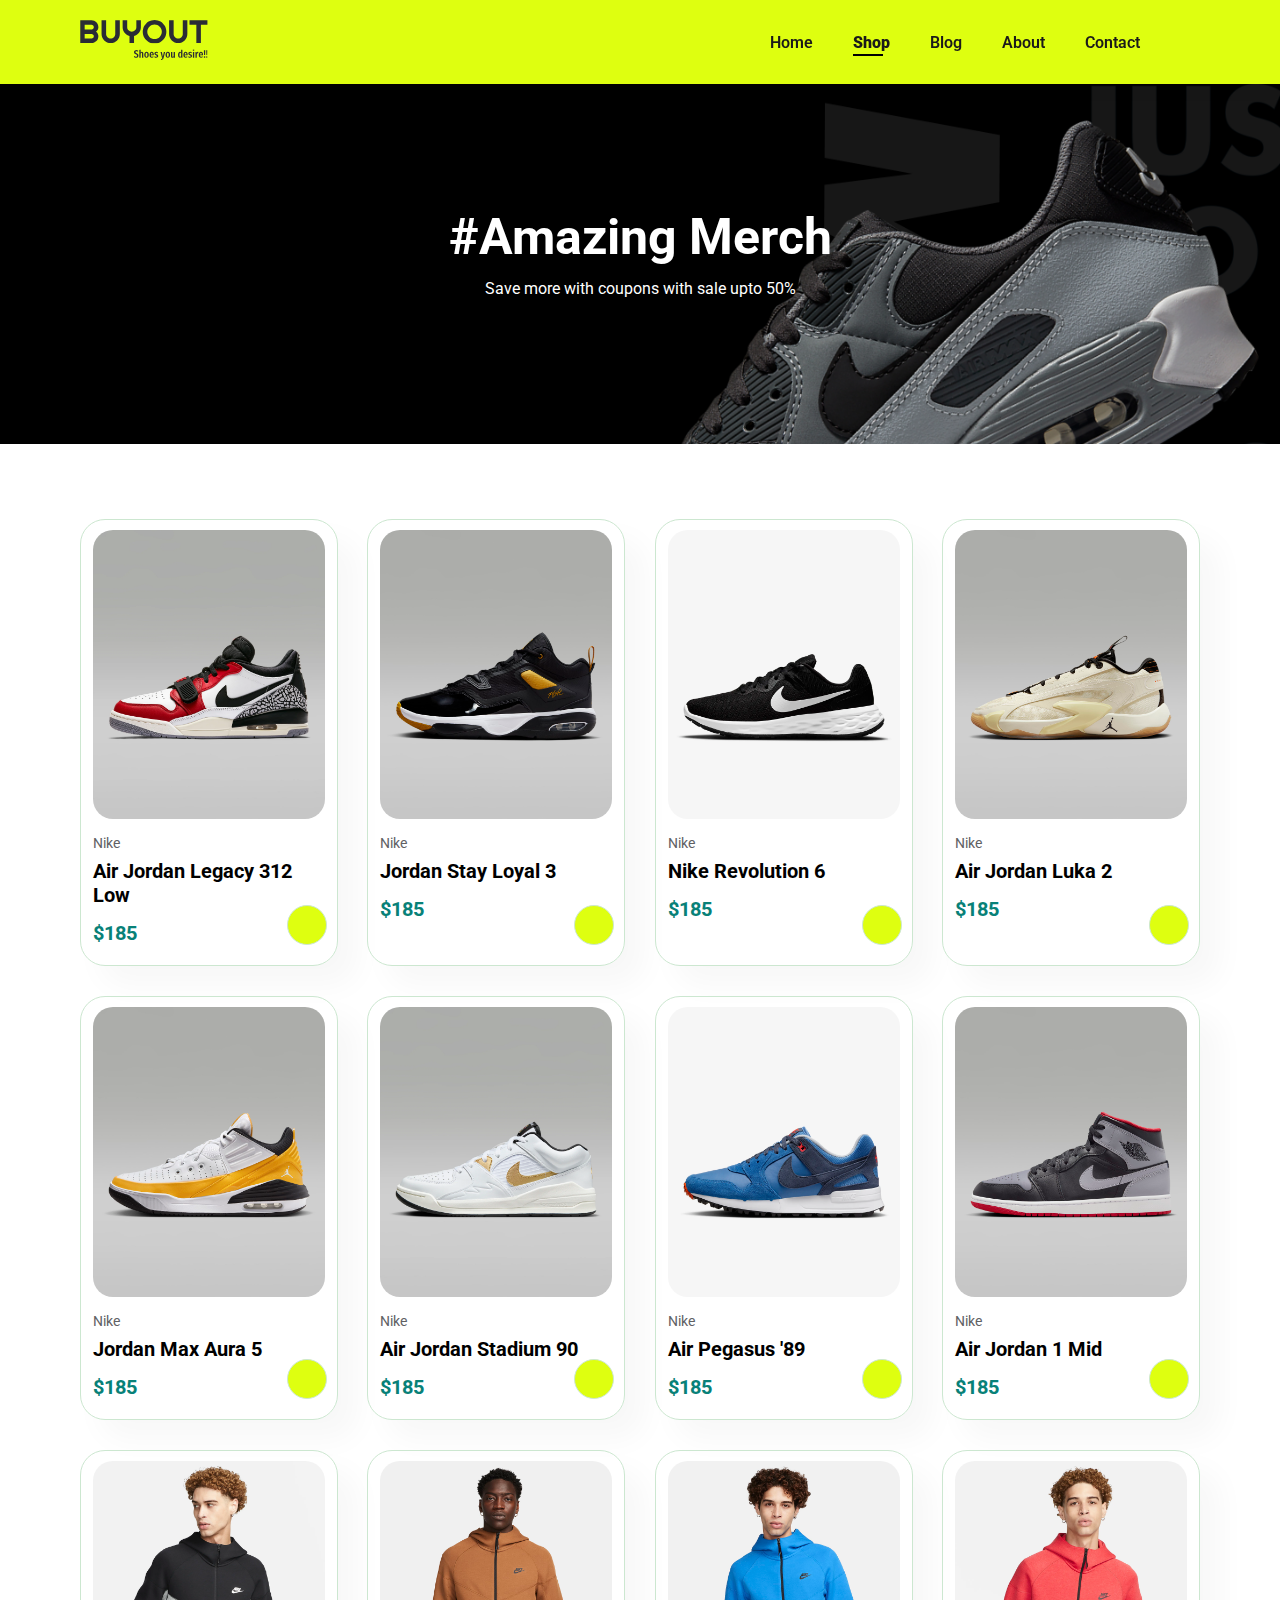
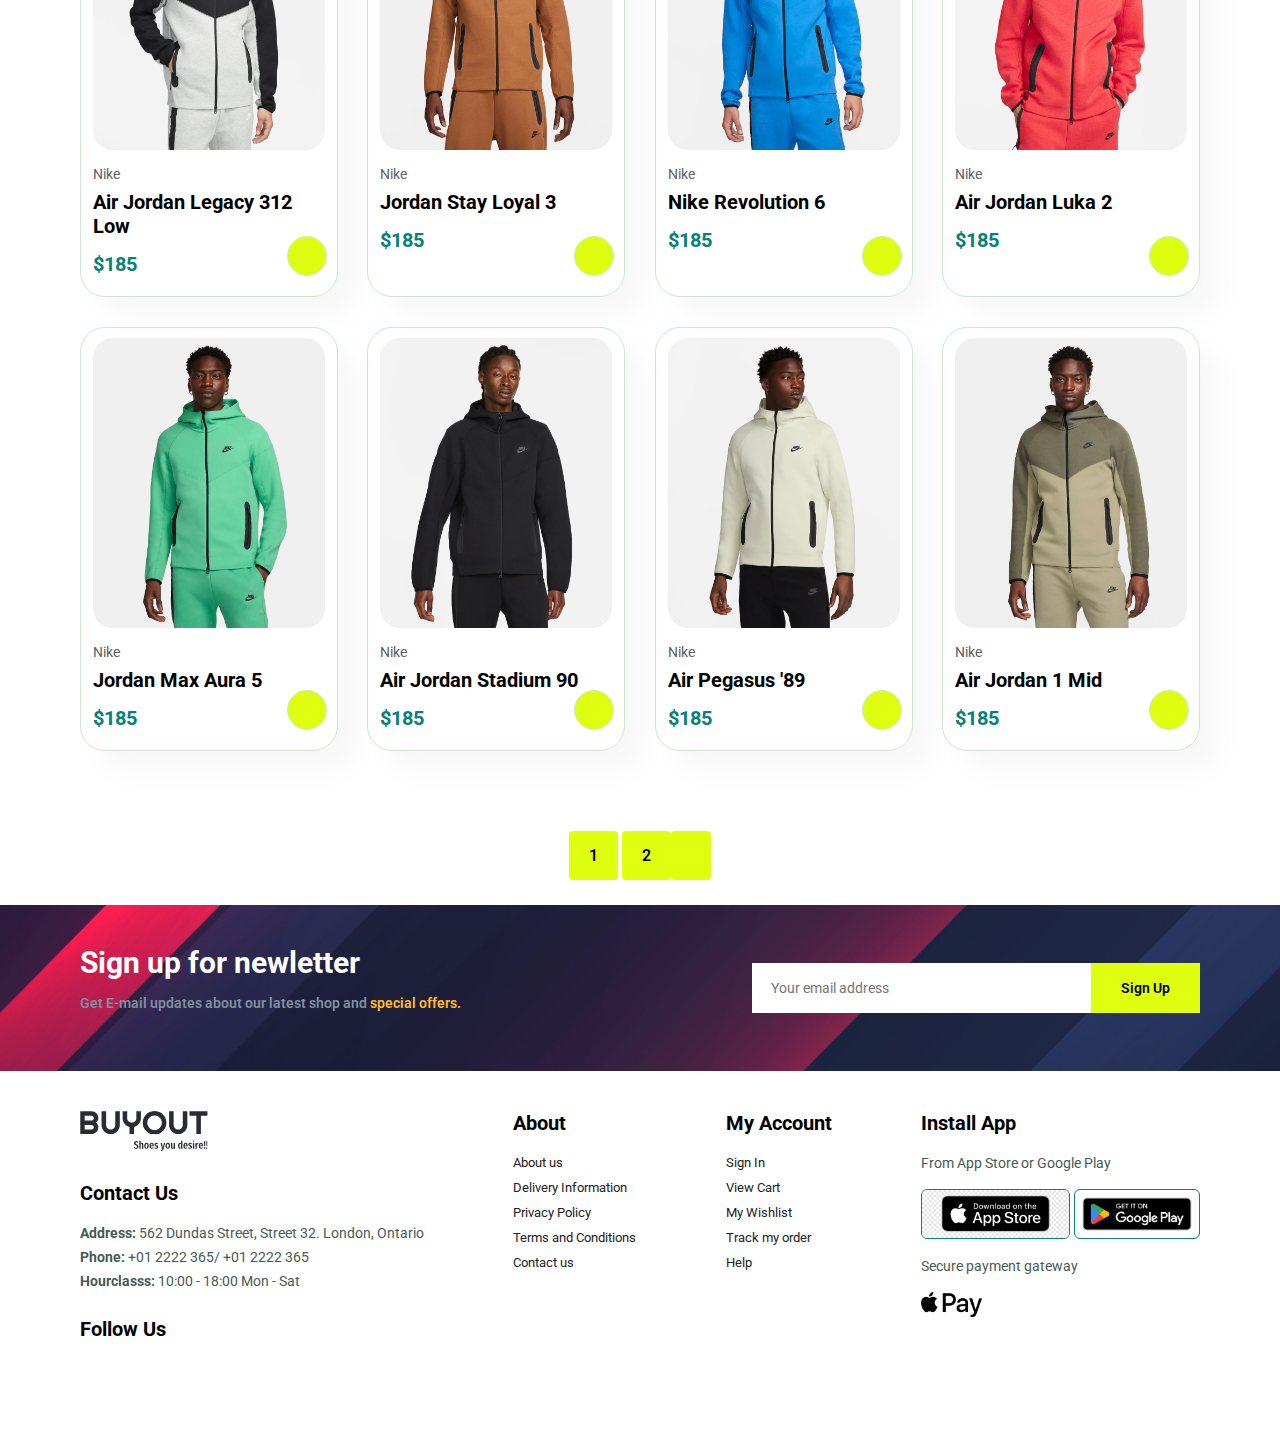
<file: shop.html>
<!DOCTYPE html>
<html lang="en">
<head>
    <meta charset="UTF-8">
    <meta name="viewport" content="width=device-width, initial-scale=1.0">
    <title>Ecommerce Website</title>
    <link rel="stylesheet" href="https://cdnjs.cloudflare.com/ajax/libs/font-awesome/6.5.1/css/all.min.css" integrity="sha512-DTOQO9RWCH3ppGqcWaEA1BIZOC6xxalwEsw9c2QQeAIftl+Vegovlnee1c9QX4TctnWMn13TZye+giMm8e2LwA==" crossorigin="anonymous" referrerpolicy="no-referrer" />


    <link rel="stylesheet" href="css/main.css">
</head>
<body>
    <header id="header">
        <a href="#"><img src="img/logo-no-background.svg" height="40px" class="logo" alt=""></a>

        <div>
            <ul id="navbar">
                <li><a href="index.html">Home</a></li>
                <li><a class="active" href="shop.html">Shop</a></li>
                <li><a href="blog.html">Blog</a></li>
                <li><a href="about.html">About</a></li>
                <li><a href="contact.html">Contact</a></li>
                <li id="lg-bag"><a href="cart.html"><i class="fa-solid fa-bag-shopping"></i></a></li>
                <a href="#" id="close"><i class="fa-solid fa-xmark"></i></a>
            </ul>
        </div>
        <div id="mobile">
            <a href="cart.html"><i class="fa-solid fa-bag-shopping"></i></a>
            <i id="bar" class="fas fa-outdent"></i>
        </div>
    </header>

    <section id="page-header">
        <h2>#Amazing Merch</h2>
        <p>Save more with coupons with sale upto 50%</p>
    </section>


    <section id="product1" class="section-p1">
        <div class="pro-container">
            <div class="pro" onclick="window.location.href='sproduct.html';">
                <img src="img/p1.png" alt="product image">
                <div class="des">
                    <span>Nike</span>
                    <h5>Air Jordan Legacy 312 Low</h5>
                    <div class="star">
                            <i class="fas fa-star"></i>
                            <i class="fas fa-star"></i>
                            <i class="fas fa-star"></i>
                            <i class="fas fa-star"></i>
                            <i class="fas fa-star"></i>
                    </div>
                    <h4>$185</h4>
                </div>
                <a href="#"><i class="fa-solid fa-cart-shopping cart"></i></a>
            </div>

            <div class="pro" onclick="window.location.href='sproduct.html';">
                <img src="img/p2.jpg" alt="product image">
                <div class="des">
                    <span>Nike</span>
                    <h5>Jordan Stay Loyal 3</h5>
                    <div class="star">
                            <i class="fas fa-star"></i>
                            <i class="fas fa-star"></i>
                            <i class="fas fa-star"></i>
                            <i class="fas fa-star"></i>
                            <i class="fas fa-star"></i>
                    </div>
                    <h4>$185</h4>
                </div>
                <a href="#"><i class="fa-solid fa-cart-shopping cart"></i></a>
            </div>

            <div class="pro" onclick="window.location.href='sproduct.html';">
                <img src="img/p3.png" alt="product image">
                <div class="des">
                    <span>Nike</span>
                    <h5>Nike Revolution 6 </h5>
                    <div class="star">
                            <i class="fas fa-star"></i>
                            <i class="fas fa-star"></i>
                            <i class="fas fa-star"></i>
                            <i class="fas fa-star"></i>
                            <i class="fas fa-star"></i>
                    </div>
                    <h4>$185</h4>
                </div>
                <a href="#"><i class="fa-solid fa-cart-shopping cart"></i></a>
            </div>

            <div class="pro" onclick="window.location.href='sproduct.html';">
                <img src="img/p4.jpg" alt="product image">
                <div class="des">
                    <span>Nike</span>
                    <h5>Air Jordan Luka 2</h5>
                    <div class="star">
                            <i class="fas fa-star"></i>
                            <i class="fas fa-star"></i>
                            <i class="fas fa-star"></i>
                            <i class="fas fa-star"></i>
                            <i class="fas fa-star"></i>
                    </div>
                    <h4>$185</h4>
                </div>
                <a href="#"><i class="fa-solid fa-cart-shopping cart"></i></a>
            </div>

            <div class="pro" onclick="window.location.href='sproduct.html';">
                <img src="img/p5.jpg" alt="product image">
                <div class="des">
                    <span>Nike</span>
                    <h5>Jordan Max Aura 5</h5>
                    <div class="star">
                            <i class="fas fa-star"></i>
                            <i class="fas fa-star"></i>
                            <i class="fas fa-star"></i>
                            <i class="fas fa-star"></i>
                            <i class="fas fa-star"></i>
                    </div>
                    <h4>$185</h4>
                </div>
                <a href="#"><i class="fa-solid fa-cart-shopping cart"></i></a>
            </div>

            <div class="pro" onclick="window.location.href='sproduct.html';">
                <img src="img/p6.png" alt="product image">
                <div class="des">
                    <span>Nike</span>
                    <h5>Air Jordan Stadium 90</h5>
                    <div class="star">
                            <i class="fas fa-star"></i>
                            <i class="fas fa-star"></i>
                            <i class="fas fa-star"></i>
                            <i class="fas fa-star"></i>
                            <i class="fas fa-star"></i>
                    </div>
                    <h4>$185</h4>
                </div>
                <a href="#"><i class="fa-solid fa-cart-shopping cart"></i></a>
            </div>

             <div class="pro" onclick="window.location.href='sproduct.html';">
                <img src="img/p7.png" alt="product image">
                <div class="des">
                    <span>Nike</span>
                    <h5>Air Pegasus '89 </h5>
                    <div class="star">
                            <i class="fas fa-star"></i>
                            <i class="fas fa-star"></i>
                            <i class="fas fa-star"></i>
                            <i class="fas fa-star"></i>
                            <i class="fas fa-star"></i>
                    </div>
                    <h4>$185</h4>
                </div>
                <a href="#"><i class="fa-solid fa-cart-shopping cart"></i></a>
            </div>

            <div class="pro" onclick="window.location.href='sproduct.html';">
                <img src="img/p8.jpg" alt="product image">
                <div class="des">
                    <span>Nike</span>
                    <h5>Air Jordan 1 Mid</h5>
                    <div class="star">
                            <i class="fas fa-star"></i>
                            <i class="fas fa-star"></i>
                            <i class="fas fa-star"></i>
                            <i class="fas fa-star"></i>
                            <i class="fas fa-star"></i>
                    </div>
                    <h4>$185</h4>
                </div>
                <a href="#"><i class="fa-solid fa-cart-shopping cart"></i></a>
            </div>
        
            <div class="pro" onclick="window.location.href='sproduct.html';">
                <img src="img/n1.png" alt="product image">
                <div class="des">
                    <span>Nike</span>
                    <h5>Air Jordan Legacy 312 Low</h5>
                    <div class="star">
                            <i class="fas fa-star"></i>
                            <i class="fas fa-star"></i>
                            <i class="fas fa-star"></i>
                            <i class="fas fa-star"></i>
                            <i class="fas fa-star"></i>
                    </div>
                    <h4>$185</h4>
                </div>
                <a href="#"><i class="fa-solid fa-cart-shopping cart"></i></a>
            </div>

            <div class="pro" onclick="window.location.href='sproduct.html';">
                <img src="img/n2.jpg" alt="product image">
                <div class="des">
                    <span>Nike</span>
                    <h5>Jordan Stay Loyal 3</h5>
                    <div class="star">
                            <i class="fas fa-star"></i>
                            <i class="fas fa-star"></i>
                            <i class="fas fa-star"></i>
                            <i class="fas fa-star"></i>
                            <i class="fas fa-star"></i>
                    </div>
                    <h4>$185</h4>
                </div>
                <a href="#"><i class="fa-solid fa-cart-shopping cart"></i></a>
            </div>

            <div class="pro" onclick="window.location.href='sproduct.html';">
                <img src="img/n3.jpg" alt="product image">
                <div class="des">
                    <span>Nike</span>
                    <h5>Nike Revolution 6 </h5>
                    <div class="star">
                            <i class="fas fa-star"></i>
                            <i class="fas fa-star"></i>
                            <i class="fas fa-star"></i>
                            <i class="fas fa-star"></i>
                            <i class="fas fa-star"></i>
                    </div>
                    <h4>$185</h4>
                </div>
                <a href="#"><i class="fa-solid fa-cart-shopping cart"></i></a>
            </div>

            <div class="pro" onclick="window.location.href='sproduct.html';">
                <img src="img/n4.png" alt="product image">
                <div class="des">
                    <span>Nike</span>
                    <h5>Air Jordan Luka 2</h5>
                    <div class="star">
                            <i class="fas fa-star"></i>
                            <i class="fas fa-star"></i>
                            <i class="fas fa-star"></i>
                            <i class="fas fa-star"></i>
                            <i class="fas fa-star"></i>
                    </div>
                    <h4>$185</h4>
                </div>
                <a href="#"><i class="fa-solid fa-cart-shopping cart"></i></a>
            </div>

            <div class="pro" onclick="window.location.href='sproduct.html';">
                <img src="img/n5.png" alt="product image">
                <div class="des">
                    <span>Nike</span>
                    <h5>Jordan Max Aura 5</h5>
                    <div class="star">
                            <i class="fas fa-star"></i>
                            <i class="fas fa-star"></i>
                            <i class="fas fa-star"></i>
                            <i class="fas fa-star"></i>
                            <i class="fas fa-star"></i>
                    </div>
                    <h4>$185</h4>
                </div>
                <a href="#"><i class="fa-solid fa-cart-shopping cart"></i></a>
            </div>

            <div class="pro" onclick="window.location.href='sproduct.html';">
                <img src="img/n6.png" alt="product image">
                <div class="des">
                    <span>Nike</span>
                    <h5>Air Jordan Stadium 90</h5>
                    <div class="star">
                            <i class="fas fa-star"></i>
                            <i class="fas fa-star"></i>
                            <i class="fas fa-star"></i>
                            <i class="fas fa-star"></i>
                            <i class="fas fa-star"></i>
                    </div>
                    <h4>$185</h4>
                </div>
                <a href="#"><i class="fa-solid fa-cart-shopping cart"></i></a>
            </div>

             <div class="pro" onclick="window.location.href='sproduct.html';">
                <img src="img/n7.png" alt="product image">
                <div class="des">
                    <span>Nike</span>
                    <h5>Air Pegasus '89 </h5>
                    <div class="star">
                            <i class="fas fa-star"></i>
                            <i class="fas fa-star"></i>
                            <i class="fas fa-star"></i>
                            <i class="fas fa-star"></i>
                            <i class="fas fa-star"></i>
                    </div>
                    <h4>$185</h4>
                </div>
                <a href="#"><i class="fa-solid fa-cart-shopping cart"></i></a>
            </div>

            <div class="pro" onclick="window.location.href='sproduct.html';">
                <img src="img/n8.jpg" alt="product image">
                <div class="des">
                    <span>Nike</span>
                    <h5>Air Jordan 1 Mid</h5>
                    <div class="star">
                            <i class="fas fa-star"></i>
                            <i class="fas fa-star"></i>
                            <i class="fas fa-star"></i>
                            <i class="fas fa-star"></i>
                            <i class="fas fa-star"></i>
                    </div>
                    <h4>$185</h4>
                </div>
                <a href="#"><i class="fa-solid fa-cart-shopping cart"></i></a>
            </div>
        </div>
    </section>

    <section id="pagination" class="section-p1">
        <a href="#">1</a>
        <a href="#">2</a>
        <a href="#"><i class="fa-solid fa-arrow-right"></i></a>
    </section>


<section id="newsletter" class="section-p1">
    <div class="newstext">
        <h4>Sign up for newletter</h4>
        <p>Get E-mail updates about our latest shop and <span>special offers.</span></p>
    </div>
    <div class="form">
        <input type="text" placeholder="Your email address">
        <button class="normal">Sign Up</button>
    </div>
</section>

<footer class="section-p1">
    <div class="col">
        <img class="logo" src="img/logo-no-background.svg" height="40px" alt="">
        <h4>Contact Us</h4>
        <p><strong>Address: </strong>562 Dundas Street, Street 32. London, Ontario</p>
        <p><strong>Phone: </strong> +01 2222 365/ +01 2222 365</p>
        <p><strong>Hourclasss: </strong> 10:00 - 18:00 Mon - Sat</p>
        <div class="follow">
            <h4>Follow Us</h4>
            <div class="icon">
                <i class="fab fa-facebook-f"></i>
                <i class="fab fa-twitter"></i>
                <i class="fab fa-instagram"></i>
                <i class="fab fa-pinterest-p"></i>
                <i class="fab fa-youtube"></i>
            </div>
        </div>
    </div>

    <div class="col">
        <h4>About</h4>
        <a href="#">About us</a>
        <a href="#">Delivery Information</a>
        <a href="#">Privacy Policy</a>
        <a href="#">Terms and Conditions</a>
        <a href="#">Contact us</a>
        
    </div>

    <div class="col">
        <h4>My Account</h4>
        <a href="#">Sign In</a>
        <a href="#">View Cart</a>
        <a href="#">My Wishlist</a>
        <a href="#">Track my order</a>
        <a href="#">Help</a>
    </div>

    <div class="col install">
        <h4>Install App</h4>
        <p>From App Store or Google Play</p>
        <div class="row">
                <img src="img/app.png"  height="50px" alt="">
                <img src="img/gplay.png" height="50px" alt="">
        </div>
        <p>Secure payment gateway</p>
        <img src="img/pay.png" height="25px" alt="">
    </div>

    <!-- <div class="copyright">
        <p>2024, All rights reserved, BUYOUT official site</p>
    </div> -->
</footer>

    <script src="js/script.js"></script>
</body>
</html>
</file>
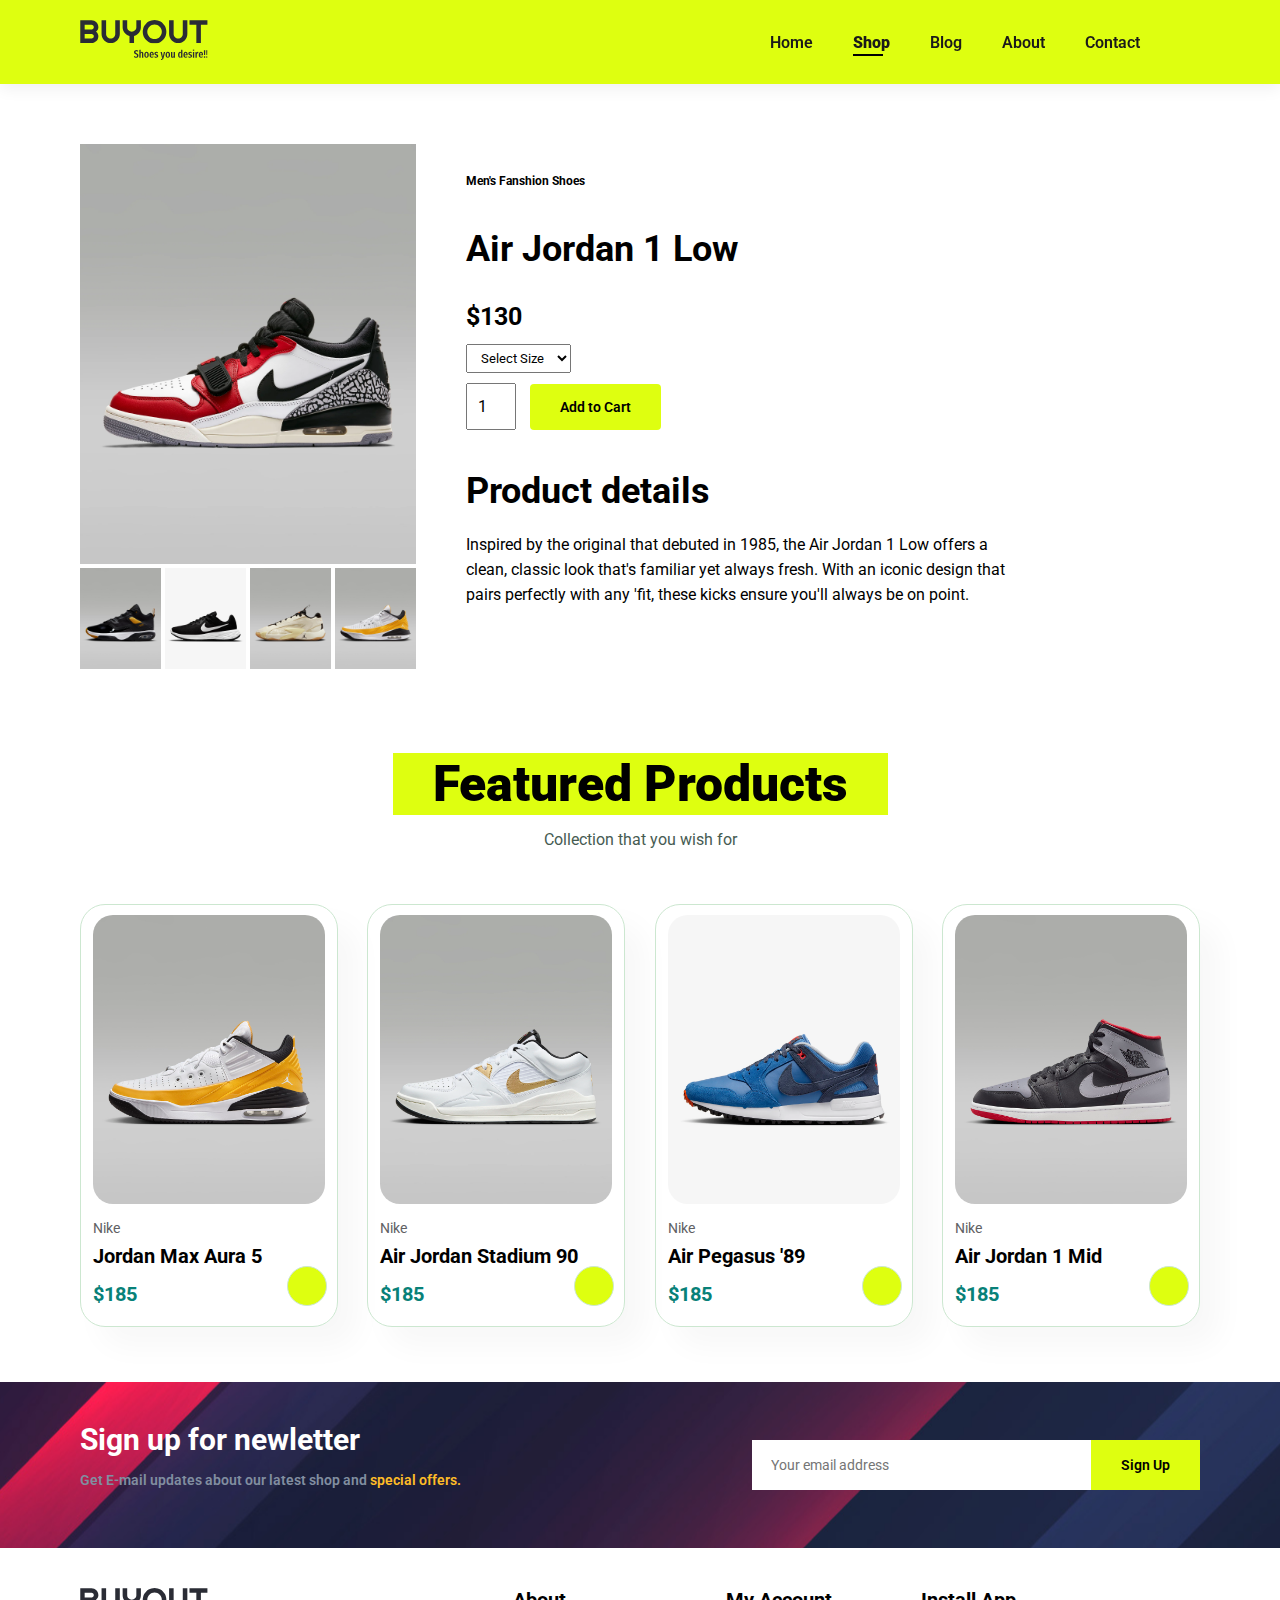
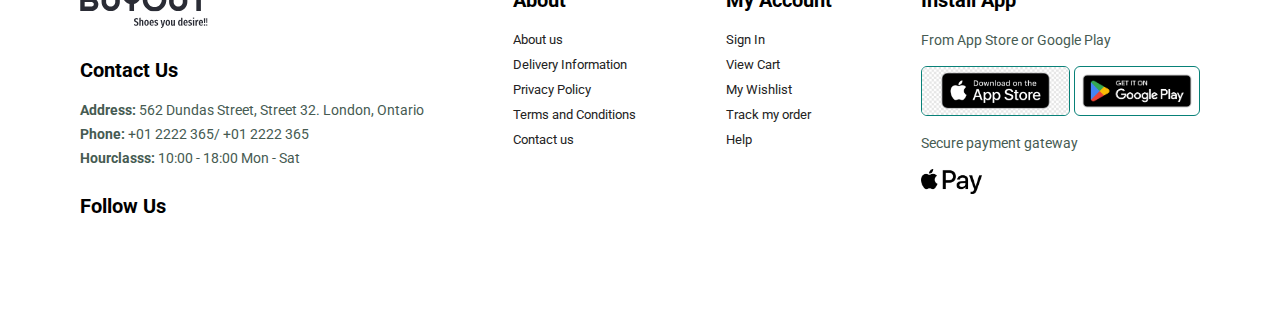
<file: sproduct.html>
<!DOCTYPE html>
<html lang="en">
<head>
    <meta charset="UTF-8">
    <meta name="viewport" content="width=device-width, initial-scale=1.0">
    <title>Ecommerce Website</title>
    <link rel="stylesheet" href="https://cdnjs.cloudflare.com/ajax/libs/font-awesome/6.5.1/css/all.min.css" integrity="sha512-DTOQO9RWCH3ppGqcWaEA1BIZOC6xxalwEsw9c2QQeAIftl+Vegovlnee1c9QX4TctnWMn13TZye+giMm8e2LwA==" crossorigin="anonymous" referrerpolicy="no-referrer" />


    <link rel="stylesheet" href="css/main.css">
</head>
<body>
    <header id="header">
        <a href="#"><img src="img/logo-no-background.svg" height="40px" class="logo" alt=""></a>

        <div>
            <ul id="navbar">
                <li><a href="index.html">Home</a></li>
                <li><a class="active" href="shop.html">Shop</a></li>
                <li><a href="blog.html">Blog</a></li>
                <li><a href="about.html">About</a></li>
                <li><a href="contact.html">Contact</a></li>
                <li id="lg-bag"><a href="cart.html"><i class="fa-solid fa-bag-shopping"></i></a></li>
                <a href="#" id="close"><i class="fa-solid fa-xmark"></i></a>
            </ul>
        </div>
        <div id="mobile">
            <a href="cart.html"><i class="fa-solid fa-bag-shopping"></i></a>
            <i id="bar" class="fas fa-outdent"></i>
        </div>
    </header>

<section id="prodetails" class="section-p1">
    <div class="single-pro-image">
        <img src="img/p1.png" width="100%" id="Mainimg" alt="">

        <div class="small-img-group">
            <div class="small-img-col">
                <img src="img/p2.jpg" width="100%" class="small-img" alt="">
            </div>
            <div class="small-img-col">
                <img src="img/p3.png" width="100%" class="small-img" alt="">
            </div>
            <div class="small-img-col">
                <img src="img/p4.jpg" width="100%" class="small-img" alt="">
            </div>
            <div class="small-img-col">
                <img src="img/p5.jpg" width="100%" class="small-img" alt="">
            </div>
        </div>
    </div>

    <div class="single-pro-details">
        <h6>Men's Fanshion Shoes</h6>
        <h4>Air Jordan 1 Low</h4>
        <h2>$130</h2>
        <select>
            <option>Select Size</option>
            <option>US 7</option>
            <option>US 8</option>
            <option>US 9</option>
            <option>US 10</option>
            <option>US 11</option>

        </select>
        <input type="number" value="1">
        <button class="normal">Add to Cart</button>
        <h4>Product details</h4>
        <span>Inspired by the original that debuted in 1985, the Air Jordan 1 Low offers a clean, classic look that's familiar yet always fresh. With an iconic design that pairs perfectly with any 'fit, these kicks ensure you'll always be on point.</span>
    </div>
</section>

<section id="product1" class="section-p1">
    <h2>Featured Products</h2>
    <p>Collection that you wish for</p>
    <div class="pro-container">
        
        <div class="pro">
            <img src="img/p5.jpg" alt="product image">
            <div class="des">
                <span>Nike</span>
                <h5>Jordan Max Aura 5</h5>
                <div class="star">
                        <i class="fas fa-star"></i>
                        <i class="fas fa-star"></i>
                        <i class="fas fa-star"></i>
                        <i class="fas fa-star"></i>
                        <i class="fas fa-star"></i>
                </div>
                <h4>$185</h4>
            </div>
            <a href="#"><i class="fa-solid fa-cart-shopping cart"></i></a>
        </div>

        <div class="pro">
            <img src="img/p6.png" alt="product image">
            <div class="des">
                <span>Nike</span>
                <h5>Air Jordan Stadium 90</h5>
                <div class="star">
                        <i class="fas fa-star"></i>
                        <i class="fas fa-star"></i>
                        <i class="fas fa-star"></i>
                        <i class="fas fa-star"></i>
                        <i class="fas fa-star"></i>
                </div>
                <h4>$185</h4>
            </div>
            <a href="#"><i class="fa-solid fa-cart-shopping cart"></i></a>
        </div>

         <div class="pro">
            <img src="img/p7.png" alt="product image">
            <div class="des">
                <span>Nike</span>
                <h5>Air Pegasus '89 </h5>
                <div class="star">
                        <i class="fas fa-star"></i>
                        <i class="fas fa-star"></i>
                        <i class="fas fa-star"></i>
                        <i class="fas fa-star"></i>
                        <i class="fas fa-star"></i>
                </div>
                <h4>$185</h4>
            </div>
            <a href="#"><i class="fa-solid fa-cart-shopping cart"></i></a>
        </div>

        <div class="pro">
            <img src="img/p8.jpg" alt="product image">
            <div class="des">
                <span>Nike</span>
                <h5>Air Jordan 1 Mid</h5>
                <div class="star">
                        <i class="fas fa-star"></i>
                        <i class="fas fa-star"></i>
                        <i class="fas fa-star"></i>
                        <i class="fas fa-star"></i>
                        <i class="fas fa-star"></i>
                </div>
                <h4>$185</h4>
            </div>
            <a href="#"><i class="fa-solid fa-cart-shopping cart"></i></a>
        </div>
    </div>

</section>

<section id="newsletter" class="section-p1">
    <div class="newstext">
        <h4>Sign up for newletter</h4>
        <p>Get E-mail updates about our latest shop and <span>special offers.</span></p>
    </div>
    <div class="form">
        <input type="text" placeholder="Your email address">
        <button class="normal">Sign Up</button>
    </div>
</section>

<footer class="section-p1">
    <div class="col">
        <img class="logo" src="img/logo-no-background.svg" height="40px" alt="">
        <h4>Contact Us</h4>
        <p><strong>Address: </strong>562 Dundas Street, Street 32. London, Ontario</p>
        <p><strong>Phone: </strong> +01 2222 365/ +01 2222 365</p>
        <p><strong>Hourclasss: </strong> 10:00 - 18:00 Mon - Sat</p>
        <div class="follow">
            <h4>Follow Us</h4>
            <div class="icon">
                <i class="fab fa-facebook-f"></i>
                <i class="fab fa-twitter"></i>
                <i class="fab fa-instagram"></i>
                <i class="fab fa-pinterest-p"></i>
                <i class="fab fa-youtube"></i>
            </div>
        </div>
    </div>

    <div class="col">
        <h4>About</h4>
        <a href="#">About us</a>
        <a href="#">Delivery Information</a>
        <a href="#">Privacy Policy</a>
        <a href="#">Terms and Conditions</a>
        <a href="#">Contact us</a>
        
    </div>

    <div class="col">
        <h4>My Account</h4>
        <a href="#">Sign In</a>
        <a href="#">View Cart</a>
        <a href="#">My Wishlist</a>
        <a href="#">Track my order</a>
        <a href="#">Help</a>
    </div>

    <div class="col install">
        <h4>Install App</h4>
        <p>From App Store or Google Play</p>
        <div class="row">
                <img src="img/app.png"  height="50px" alt="">
                <img src="img/gplay.png" height="50px" alt="">
        </div>
        <p>Secure payment gateway</p>
        <img src="img/pay.png" height="25px" alt="">
    </div>

    <!-- <div class="copyright">
        <p>2024, All rights reserved, BUYOUT official site</p>
    </div> -->
</footer>

<script>
    var Mainimg = document.getElementById("Mainimg");
    var smallimg = document.getElementsByClassName("small-img");

    smallimg[0].onclick = function(){
        Mainimg.src = smallimg[0].src;
    }
    smallimg[1].onclick = function(){
        Mainimg.src = smallimg[1].src;
    }
    smallimg[2].onclick = function(){
        Mainimg.src = smallimg[2].src;
    }
    smallimg[3].onclick = function(){
        Mainimg.src = smallimg[3].src;
    }
</script>

    <script src="js/script.js"></script>
</body>
</html>
</file>
<file: css/main.css>
@import url('https://fonts.googleapis.com/css2?family=Roboto:ital,wght@0,100;0,300;0,400;0,500;0,700;0,900;1,100;1,300;1,400;1,500;1,700;1,900&display=swap');

* {
    margin: 0px;
    padding: 0px;
    box-sizing: border-box;
    font-family: 'roboto', sans-serif;
}

h1 {
    font-size: 62px;
    line-height: 64px;
    color: black;
    font-weight: 900;
}

h2 {
    font-size: 50px;
    line-height: 54px;
    color: black;
}

h4 {
    font-size: 20px;
    color: black;
}

#hero h2 {
    color: white;
}

#hero h4 {
    color: white;
}

h6 {
    font-weight: 700;
    font-size: 12px;
}

p {
    font-size: 16px;
    color: #465b52;
    margin: 15px 0 20px 0;
}

.section-p1 {
    padding: 40px 80px;
}

.section-m1 {
    margin: 40px 0;
}

button.normal {
    font-size: 14px;
    font-weight: 600;
    padding: 15px 30px;
    color: #000;
    background-color: #fff;
    border-radius: 4px;
    cursor: pointer;
    border: none;
    outline: none;
    transition: 0.2s;
}

button.style {
    font-size: 14px;
    font-weight: 600;
    padding: 11px 18px;
    color: #fff;
    background-color: transparent;
    cursor: pointer;
    border: 1px solid #fff;
    outline: none;
    transition: 0.2s;
}

body {
    width: 100%;
}

/* Header start */

#header {
    display: flex;
    align-items: center;
    justify-content: space-between;
    padding: 20px 80px;
    background: #DEFF10;
    box-shadow: 0 5px 15px rgba(0, 0, 0, 0.06);
    z-index: 999;
    position: sticky;
    top: 0;
    left: 0;
}

#navbar {
    display: flex;
    align-items: center;
    justify-content: center;
    
}

#navbar li {
    list-style: none;
    padding: 0 20px;
    position: relative;
}

#navbar li a {
    text-decoration: none;
    font-size: 16px;
    font-weight: 600;
    color: #1a1a1a;
    transition: 0.3s ease;
}

#navbar li a:hover,
#navbar li a.active {
    font-weight: 900;
}

#navbar li a.active::after,
#navbar li a:hover::after {
    content: "";
    width: 30px;
    height: 2px;
    background-color: black;
    position: absolute;
    bottom: -4px;
    left: 20px;
}

#mobile {
    display: none;
    align-items: center;
}

#close {
    display: none;
}

/* Home page */

#hero {
    background-image: url("../img/bg-image.png");
    background-size: cover;
    height: 110vh;
    width: 100%;
    background-position: top 25% right 0;
    padding: 0 80px;
    display: flex;
    flex-direction: column;
    align-items: flex-start;
    justify-content: center;
}

#hero h1 {
    color: black;
    background-color: #DEFF10;
    padding: 5px 10px;
}

#hero h4 {
    padding-bottom: 15px;
    font-weight: 400;
}

#hero p {
    color: white;
    font-weight: 400;
    font-size: 20px;

}

#hero button {
    margin-top: 20px;
    background-color: #DEFF10;
    padding: 14px 80px 14px 65px;
    color: black;
    border-radius: 25px;
    border-color: transparent;
    font-size: 15px;
    font-weight: 700;
}

#feature {
    display: flex;
    align-items: center;
    justify-content: space-between;
    flex-wrap: wrap;
}

#feature .fe-box {
    width: 180px;
    text-align: center;
    padding: 25px 15px;
    box-shadow: 20px 20px 35px rgba(0, 0, 0, 0.03);
    border: 1px solid #cce7d0;
    border-radius: 8px;
    margin: 15px 0;
    
}

#feature .fe-box:hover {
    box-shadow: 10px 10px 54px rgba(0, 0, 0, 0.09);
}

#feature .fe-box h6 {
    /*display: inline-block;*/
    padding: 9px 8px 9px 8px;
    line-height: 1;
    border-radius: 4px;
    color: black;
    background-color: #DEFF10;
    
}

#feature .fe-box img {
    width: 100%;
    margin-bottom: 10px;
}

#product1 {
    text-align: center;
}

#product1 .pro-container {
    display: flex;
    justify-content: space-between;
    padding-top: 20px;
    flex-wrap: wrap;
}

#product1 .pro {
    width: 23%;
    min-width: 250px;
    padding: 10px 12px;
    border: 1px solid #cce7d0;
    border-radius: 25px;
    cursor: pointer;
    box-shadow: 20px 20px 30px rgba(0, 0, 0, 0.03);
    margin: 15px 0;
    transition: ease;
    position: relative;
}

#product1 .pro:hover {
    box-shadow: 20px 20px 30px rgba(0, 0, 0, 0.09);
}

#product1 .pro img {
    width: 100%;
    border-radius: 20px;
}

#product1 .pro .des {
    text-align: start;
    padding: 10px 0;
}

#product1 .pro .des span {
    color: #606063;
    font-size: 14px;
}

#product1 .pro .des h5 {
    padding: 7px 0;
    color: 1a1a1a;
    font-size: 20px;
}

#product1 .pro .des i {
    font-size: 12px;
    color: rgb(243, 181, 25);
}

#product1 h2 {
    color: black;
    font-weight: 900;
    background-color: #DEFF10;
    display: inline-block;
    padding: 4px 40px;

}

#product1 .pro .des h4 {
    color: black;
    padding-top: 7px;
    font-size: 20px;
    font-weight: 700;
    color: #088178;
}

#product1 .pro .cart {
    width: 40px;
    height: 40px;
    line-height: 40px;
    border-radius: 50px;
    background-color: #DEFF10;
    color: black;
    border: 1px solid #cce7d0;
    position: absolute;
    bottom: 20px;
    right: 10px;
} 

#banner {
    display: flex;
    flex-direction: column;
    justify-content: center;
    align-items: center;
    text-align: center;
    background-image: url("/img/banner.jpg");
    width: 100%;
    height: 40vh;
    background-size: cover;
    background-position: center;    
}

#banner h4 {
    color: #fff;
    font-size: 16px;
}

#banner h2 {
    color: #fff;
    font-size: 42px;
    font-weight: 800;
    padding: 10px 0;
}

#banner h2 span {
    color: #ef3636;
}

#banner button:hover {
    background: #DEFF10;
    color: black;
}

#sm-banner {
    display: flex;
    justify-content: space-between;
    flex-wrap: wrap;
}

#sm-banner .banner-box {
    display: flex;
    flex-direction: column;
    justify-content: center;
    align-items: flex-start;
    text-align: center;
    background-image: url("/img/j1.jpg");
    min-width: 660px;
    height: 50vh;
    background-size: cover;
    background-position: center;
    padding: 30px;

}

#sm-banner .banner-box2 {
    display: flex;
    flex-direction: column;
    justify-content: center;
    align-items: flex-start;
    text-align: center;
    background-image: url("/img/j2.jpg");
    min-width: 660px;
    height: 50vh;
    background-size: cover;
    background-position: center;
    padding: 30px;

}

#sm-banner h4 {
    color: #fff;
    font-size: 20px;
    font-weight: 500;
}

#sm-banner h2 {
    margin-bottom: 15px;
    font-weight: 800;
    background-color: #DEFF10;
    color: black;
    padding: 1px 15px;
}

#sm-banner span {
    color: #fff;
    font-size: 14px;
    font-weight: 500;
    padding-bottom: 20px;
}

#sm-banner .banner-box:hover button {
    background: #DEFF10;
    color: black;
    border: 1px solid #DEFF10;
}

#banner3 {
    display: flex;
    justify-content: space-between;
    flex-wrap: wrap;
    padding: 0 80px;
}

#banner3 .banner-box {
    display: flex;
    flex-direction: column;
    justify-content: center;
    align-items: flex-start;
    text-align: center;
    background-image: url("/img/j2.jpg");
    min-width: 30%;
    height: 30vh;
    background-size: cover;
    background-position: center;
    padding: 20px;
    margin-bottom: 20px;
}

#banner3 .banner-box2 {
    background-image: url("/img/j3.jpg");
}

#banner3 .banner-box3 {
    background-image: url("/img/j4.jpg");
}

#banner3 h3 {
    color: #ec544e;
    font-weight: 800;
    font-size: 15px;
}

#banner3 h2 {
    color: white;
    font-weight: 900;
    font-size: 30px;
}

#newsletter {
    display: flex;
    justify-content: space-between;
    flex-wrap: wrap;
    align-items: center;
    background-image: url("/img/banner.jpg");
    background-repeat: no-repeat;
    background-position: 20% 30%;
    background-color: #041e42;
}

#newsletter h4 {
    font-size: 30px;
    font-weight: 700;
    color: #fff;
}

#newsletter p {
    font-size: 14px;
    font-weight: 600;
    color: #818ea0;
}

#newsletter p span {
    color: #ffbd27;
}

#newsletter .form {
    display: flex;
    width: 40%;
}

#newsletter input {
    height: 3.125rem;
    padding: 0 1.25em;
    font-size: 14px;
    width: 100%;
    border: 1px solid transparent;
    border-radius: 4px;
    outline: none;
    border-radius: 0;

}

#newsletter button {
    background-color: #DEFF10;
    color: black;
    white-space: nowrap;
    border-radius: 0;
}

footer {
    display: flex;
    flex-direction: wrap;
    justify-content: space-between;
}

footer .col {
    display: flex;
    flex-direction: column;
    align-items: flex-start;
    margin-bottom: 20px;
    

}

footer .logo {
    margin-bottom: 30px;
}

footer h4 {
    font-size: 20px;
    padding-bottom: 20px;
}

footer p {
    font-size: 14px;
    margin: 0 0 8px 0;
}

footer a {
    font-size: 13px;
    text-decoration: none;
    color: #222;
    margin-bottom: 10px;
}

footer .follow {
    margin-top: 20px;
}

footer .follow i {
    color: #465b46;
    padding-right: 4px;
    cursor: pointer;
}

footer .install .row img {
    border: 1px solid #088178;
    border-radius: 6px;

}

footer .install img {
    margin: 10px 0 15px 0;
}

footer .follow i:hover, 
    footer a:hover {
        color: #088178;
    }






/* Shop page */

#page-header {
    background-image: url("/img/bg-image.png");
    width: 100%;
    height: 40vh;
    background-size: cover;
    display: flex;
    justify-content: center;
    text-align: center;
    flex-direction: column;
    padding: 14px;
}

#page-header h2, 
#page-header p {
    color: white;
}

#pagination {
    text-align: center;
}

#pagination a {
    text-decoration: none;
    background-color: #DEFF10;
    padding: 15px 20px;
    border-radius: 4px;
    color: black;
    font-weight: 600;
}

#pagination a i {
    font-size: 16px;
    font-weight: 600;
}

/* Single product */

#prodetails {
    display: flex;
    margin-top: 20px;
}

#prodetails .single-pro-image {
    width: 30%;
    margin-right: 50px;
}

.small-img-group {
    display: flex;
    justify-content: space-between;
}

.small-img-col {
    flex-basis: 24%;
    cursor: pointer;
}

#prodetails .single-pro-details {
    width: 50%;
    padding-top: 30px;
}

#prodetails .single-pro-details h4 {
    padding: 40px 0 20px 0;
    font-size: 36px;
}

#prodetails .single-pro-details h2 {
    font-size: 25px;
}

#prodetails .single-pro-details select {
    display: block;
    padding: 5px 10px;
    margin-bottom: 10px;

}

#prodetails .single-pro-details input {
    width: 50px;
    height: 47px;
    padding-left: 10px;
    font-size: 16px;
    margin-right: 10px;
}

#prodetails .single-pro-details input:focus {
    outline: none;
}

#prodetails .single-pro-details button {
    background-color: #DEFF10;
    color: black;
}

#prodetails .single-pro-details span {
    line-height: 25px;
}



/* Blog page */


/* About page */


/* Cart page */


/* Start media query */

@media (max-width:799px) {
    .section-p1 {
        padding: 40px 40px;
    }

    #navbar {
        display: flex;
        flex-direction: column;
        align-items: flex-start;
        justify-content: flex-start;
        position: fixed;
        top: 0;
        right: -300px;
        height: 100vh;
        width: 300px;
        background-color: #DEFF10;
        box-shadow: 0 40px 60px rgba(0, 0, 0, 0.09);
        padding: 80px 0 0 10px;
        transition: 0.3s;
    }

    #navbar li {
        margin-bottom: 25px;
    }

    #navbar.active {
        right: 0px;
    }

    #mobile {
        display: flex;
        align-items: center;
    }

    #mobile i {
        color: #1a1a1a;
        font-size: 24px;
        padding-left: 20px;
    }

    #close {
        display: initial;
        position: absolute;
        top: 30px;
        left: 30px;
        color: #1a1a1a;
        font-size: 24px;
    }

    #lg-bag {
        display: none;
    }

    #hero {
        height: 70vh;
        padding: 0 80px;
        background-position: top 30% right 30%;
    }
    
    #feature {
        justify-content: center;
     
    }

    #feature .fe-box {
        
        margin: 15px 15px;
    }

    #product1 .pro-container {
        justify-content: center;
    }

    #newsletter .form {
        width: 70%;
    }

 }

 @media (max-width: 477px) {
    .section-p1 {
        padding: 20px;
    }
    #header {
        padding: 10px 30px;
    }
    h1 {
        font-size: 38px;
    }
    h2 {
        font-size: 32px;
    }
    #hero {
        padding: 0 20px;
        background-position: 55%;
    }
    #feature {
        justify-content: space-between;
    }
    #feature .fe-box {
        width: 155px;
        margin: 0 0 15px 0;
    }
    #product1 .pro {
        width: 100%;
    }
    #banner {
        height: 40vh;
    }
    #sm-banner .banner-box {
        height: 40vh;
    }

   #sm-banner .banner-box2 {
    margin-top: 20%;
   }

   #banner3 .banner-box {
    width: 100%;
   }

   #newsletter {
    padding: 40px 20px;
   }

   #newsletter .form {
    width: 100%;
   }
 }
</file>
